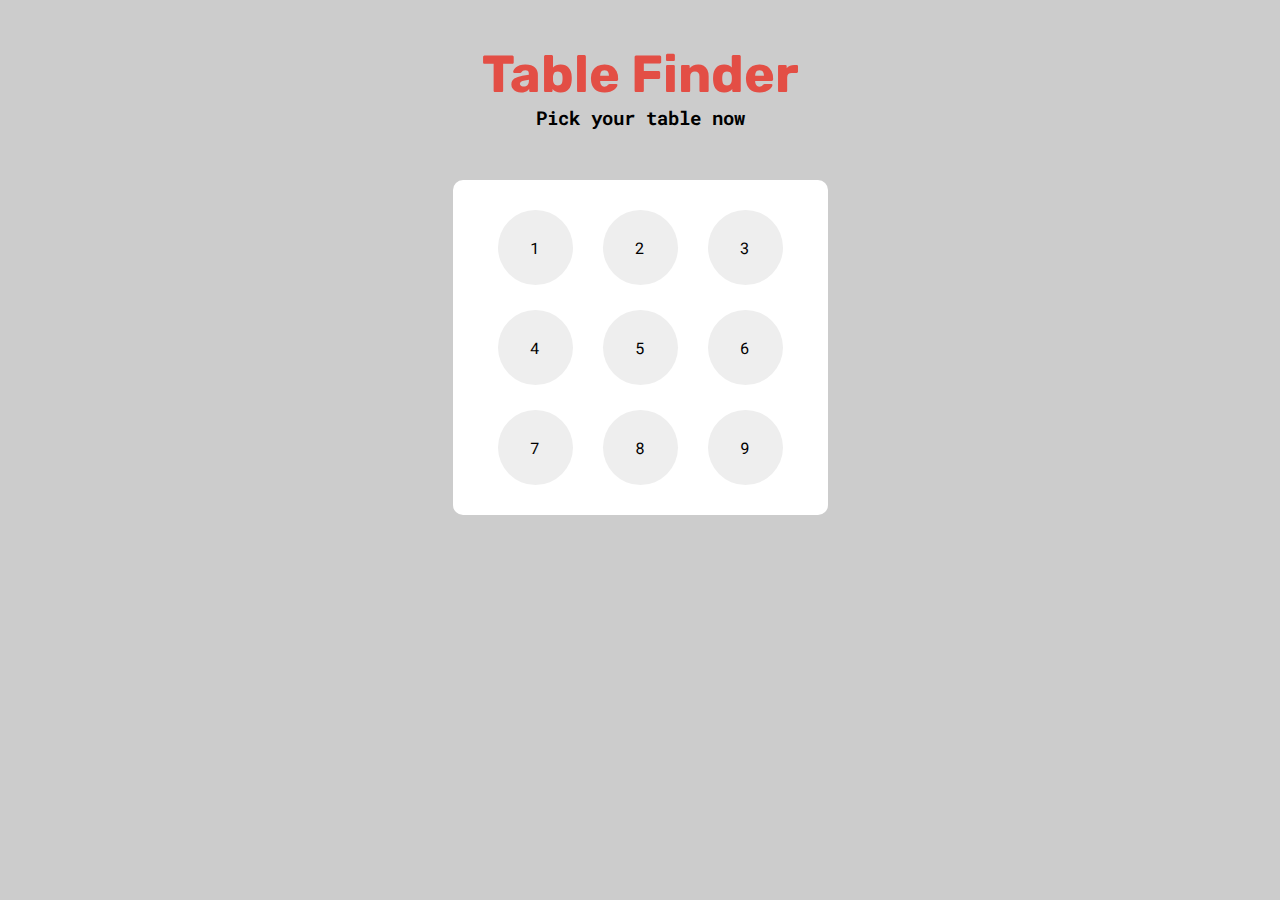
<file: lab part 1/index.html>
<!DOCTYPE html>
<html lang="en">
<head>
  <meta charset="UTF-8">
  <meta name="viewport" content="width=device-width, initial-scale=1.0">
  <meta http-equiv="X-UA-Compatible" content="ie=edge">
  <link href="https://fonts.googleapis.com/css?family=Roboto+Mono|Rubik" rel="stylesheet">
  <link href="https://fonts.googleapis.com/icon?family=Material+Icons"
  rel="stylesheet">
  <link rel="stylesheet" type="text/css" href="stylesheets/style.css">
  <title>Hotel Reservation</title>
</head>
<body>
  <div class="headercontainer">
    <h1>Table Finder</h1>
      <h2>Pick your table now</h2>
  </div>
  
  <div class="circleholder">
    <div class="available" id="top">1</div> 
    <div class="available" id="top">2</div>
    <div class="available" id="top">3</div>
    <div class="available" id="middle">4</div>
    <div class="available" id="middle">5</div>
    <div class="available" id="middle">6</div>
    <div class="available" id="bottom">7</div>
    <div class="available" id="bottom">8</div>
    <div class="available" id="bottom">9</div>
  </div>

  <form action="submit">
    <i class="material-icons">&#xE5CD;</i>
    <p class="reservetext">New Reservation</p>
    <p class="tablenumber">Table Number: </p>
    <input type="text" placeholder="Name" id="name">
    <input type="text" placeholder="Phone Number">
    <input type="text" placeholder="Party Size" id="guests">
    <button type="button" id="save">SAVE</button>
  </form>


  <script src="jquery-3.2.1.min.js"></script>
  <script src="script.js"></script>
</body>
</html>
</file>
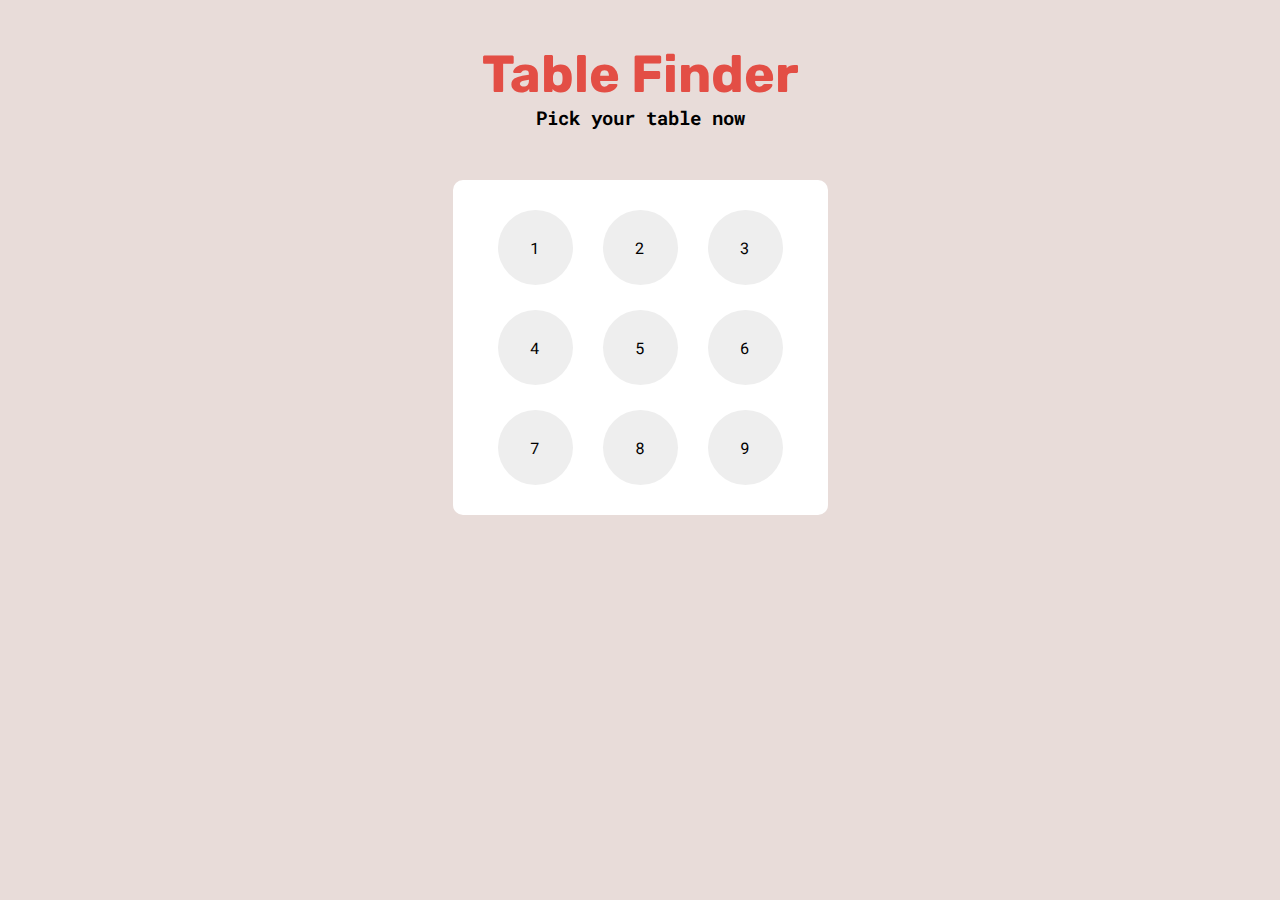
<file: lab part 2/index.html>
<!DOCTYPE html>
<html lang="en">
<head>
  <meta charset="UTF-8">
  <meta name="viewport" content="width=device-width, initial-scale=1.0">
  <meta http-equiv="X-UA-Compatible" content="ie=edge">
  <link href="https://fonts.googleapis.com/css?family=Roboto+Mono|Rubik" rel="stylesheet">
  <link href="https://fonts.googleapis.com/icon?family=Material+Icons"
  rel="stylesheet">
  <link rel="stylesheet" type="text/css" href="stylesheets/style.css">
  <title>Hotel Reservation</title>
</head>
<body>
  <div class="headercontainer">
    <h1>Table Finder</h1>
      <h2>Pick your table now</h2>
  </div>
  
  <div class="circleholder">
    <div class="holder">
      <div class="available" id="top">1</div>
    </div>
    <div class="holder">
      <div class="available" id="top">2</div>
    </div>
    <div class="holder">
      <div class="available" id="top">3</div>
    </div>
    <div class="holder">
      <div class="available" id="middle">4</div>
    </div>
    <div class="holder">
      <div class="available" id="middle">5</div>
    </div>
    <div class="holder">
      <div class="available" id="middle">6</div>
    </div>
    <div class="holder">
      <div class="available" id="bottom">7</div>
    </div>
    <div class="holder">
      <div class="available" id="bottom">8</div>
    </div>
    <div class="holder">
      <div class="available" id="bottom">9</div>
    </div>
  </div>

  <form action="submit">
    <i class="material-icons">&#xE5CD;</i>
    <p class="reservetext">New Reservation</p>
    <p class="tablenumber">Table Number: </p>
    <input type="text" placeholder="Name" id="name">
    <input type="text" placeholder="Phone Number" id="phone">
    <input type="text" placeholder="Party Size" id="guests">
    <button type="button" id="save">SAVE</button>
  </form>


  <script src="jquery-3.2.1.min.js"></script>
  <script src="script.js"></script>
</body>
</html>
</file>
<file: lab part 1/stylesheets/style.css>
body {
  background-color: #ccc;
  box-sizing: border-box;
  font-family: 'Roboto Mono', monospace;
}

h1 {
  font-family: 'Rubik', monospace;
  color: #e34e45;
  margin-bottom: 0px;
  font-weight: 700;
  font-size: 52px;
}

h2 {
  margin-top: 0px;
  font-size: 1.2em;
  margin-bottom: 50px;
}

.reservetext {
  color: #e34e45;
  margin-left: 20px;
  font-family: 'Rubik', monospace;
  font-weight: bold;
  font-size: 22px;
  margin-top: 0px;
}

form p {
  margin-left: 20px;
  margin-bottom: 5px;
}

.material-icons {
  margin-right: 20px;
  margin-top: 20px;
  margin-left: auto;
  color: #ccc;
}

.wrapper {
  position: relative;
}

form {
  z-index: 9999;
  position: relative;
  top: -330px;
  margin:  auto;
  max-width: 400px;
  box-shadow: 0px 0px 31px 1px rgba(0,0,0,0.3);
  background-color: white;
  height: 400px;
  display: none;
  flex-direction: column;
  border-radius: 10px;
  justify-content: space-between;
}

input {
  border: none;
  border-bottom: 1px solid #ccc;
  margin-right: 20px;
  margin-left: 20px;
  padding-top: 10px;
  padding-bottom: 10px;
  margin-top: 15px;
}

#save {
  box-shadow: 0px 5px 15px 1px rgba(0,0,0,0.3);
  background-color: #008000;
  border: none;
  margin-right: 20px;
  margin-left: 20px;
  margin-bottom: 20px;
  padding-top: 15px;
  padding-bottom: 15px;
  color: white;
}

#guests {
  margin-bottom: 25px;
}

.available {
  background-color: #eee;
  border-radius: 50%;
  width: 50px;
  height: 50px;
  display: flex;
  justify-content: center;
  align-items: center;
  margin: 15px;
  font-family: 'Roboto Mono', monospace; 
}

.reserved {
  cursor: not-allowed;
  background-color: #ADAAAA;
  color: white;
  border-radius: 50%;
  width: 50px;
  height: 50px;
  display: flex;
  justify-content: center;
  align-items: center;
  margin: 15px; 
}

#top {
  margin-top: 30px;
  margin-bottom: 10px;
}

#middle {
  margin-bottom: 10px;
}

#bottom {
  margin-bottom: 30px;
}

.circleholder {
  z-index: 1;
  margin: auto;
  border-radius: 10px;
  background-color: white;
  max-width: 375px;
  max-height: 375px;
  display: flex;
  flex-wrap: wrap;
  justify-content: center;
  align-items: center;
}

.is-disabled {
  pointer-events: none;
}

.headercontainer {
  display: flex;
  align-items: center;
  flex-direction: column;
}

@media only screen and (min-width: 335px) {
  .available, .reserved {
    width: 75px;
    height: 75px;
  }
}
</file>
<file: lab part 2/stylesheets/style.css>
body {
  background-color: #E8DCD9;
  box-sizing: border-box;
  font-family: 'Roboto Mono', monospace;
}

.hover p {
  margin: 0;
  padding: 0;
}

h1 {
  font-family: 'Rubik', monospace;
  color: #e34e45;
  margin-bottom: 0px;
  font-weight: 700;
  font-size: 52px;
}

h2 {
  margin-top: 0px;
  font-size: 1.2em;
  margin-bottom: 50px;
}

.reservetext {
  color: #e34e45;
  margin-left: 20px;
  font-family: 'Rubik', monospace;
  font-weight: bold;
  font-size: 22px;
  margin-top: 0px;
}

form p {
  margin-left: 20px;
  margin-bottom: 5px;
}

.material-icons {
  margin-right: 20px;
  margin-top: 20px;
  margin-left: auto;
  color: #ccc;
}

.holder {
  position: relative;
}

form {
  z-index: 9999;
  position: relative;
  top: -330px;
  margin:  auto;
  max-width: 400px;
  box-shadow: 0px 0px 31px 1px rgba(0,0,0,0.3);
  background-color: white;
  height: 400px;
  display: none;
  flex-direction: column;
  border-radius: 10px;
  justify-content: space-between;
}

input {
  border: none;
  border-bottom: 1px solid #ccc;
  margin-right: 20px;
  margin-left: 20px;
  padding-top: 10px;
  padding-bottom: 10px;
  margin-top: 15px;
}

#save {
  box-shadow: 0px 5px 15px 1px rgba(0,0,0,0.3);
  background-color: #008000;
  border: none;
  margin-right: 20px;
  margin-left: 20px;
  margin-bottom: 20px;
  padding-top: 15px;
  padding-bottom: 15px;
  color: white;
}

#guests {
  margin-bottom: 25px;
}

.available {
  background-color: #eee;
  border-radius: 50%;
  width: 50px;
  height: 50px;
  display: flex;
  justify-content: center;
  align-items: center;
  margin: 15px;
  font-family: 'Roboto Mono', monospace; 
  position: relative;
}

.reserved {
  cursor: not-allowed;
  background-color: #ADAAAA;
  color: white;
  border-radius: 50%;
  width: 50px;
  height: 50px;
  display: flex;
  justify-content: center;
  align-items: center;
  margin: 15px;
  position: relative;
}

#top {
  margin-top: 30px;
  margin-bottom: 10px;
}

#middle {
  margin-bottom: 10px;
}

#bottom {
  margin-bottom: 30px;
}

.circleholder {
  margin: auto;
  border-radius: 10px;
  background-color: white;
  max-width: 375px;
  max-height: 375px;
  display: flex;
  flex-wrap: wrap;
  justify-content: center;
  align-items: center;
}

.holder {
  position: relative;
}


.headercontainer {
  display: flex;
  align-items: center;
  flex-direction: column;
}

.hover {
  border: 1px solid black;
  position: absolute;
  z-index: 900;
  bottom: -35px;
  min-width: 150px;
  max-height: 200px;
  padding: 10px;
  background-color: #ccc;
  border-radius: 10px; 
  font-size: 12px;
  line-height: 1;
}

@media only screen and (min-width: 335px) {
  .available, .reserved {
    width: 75px;
    height: 75px;
  }
}
</file>
